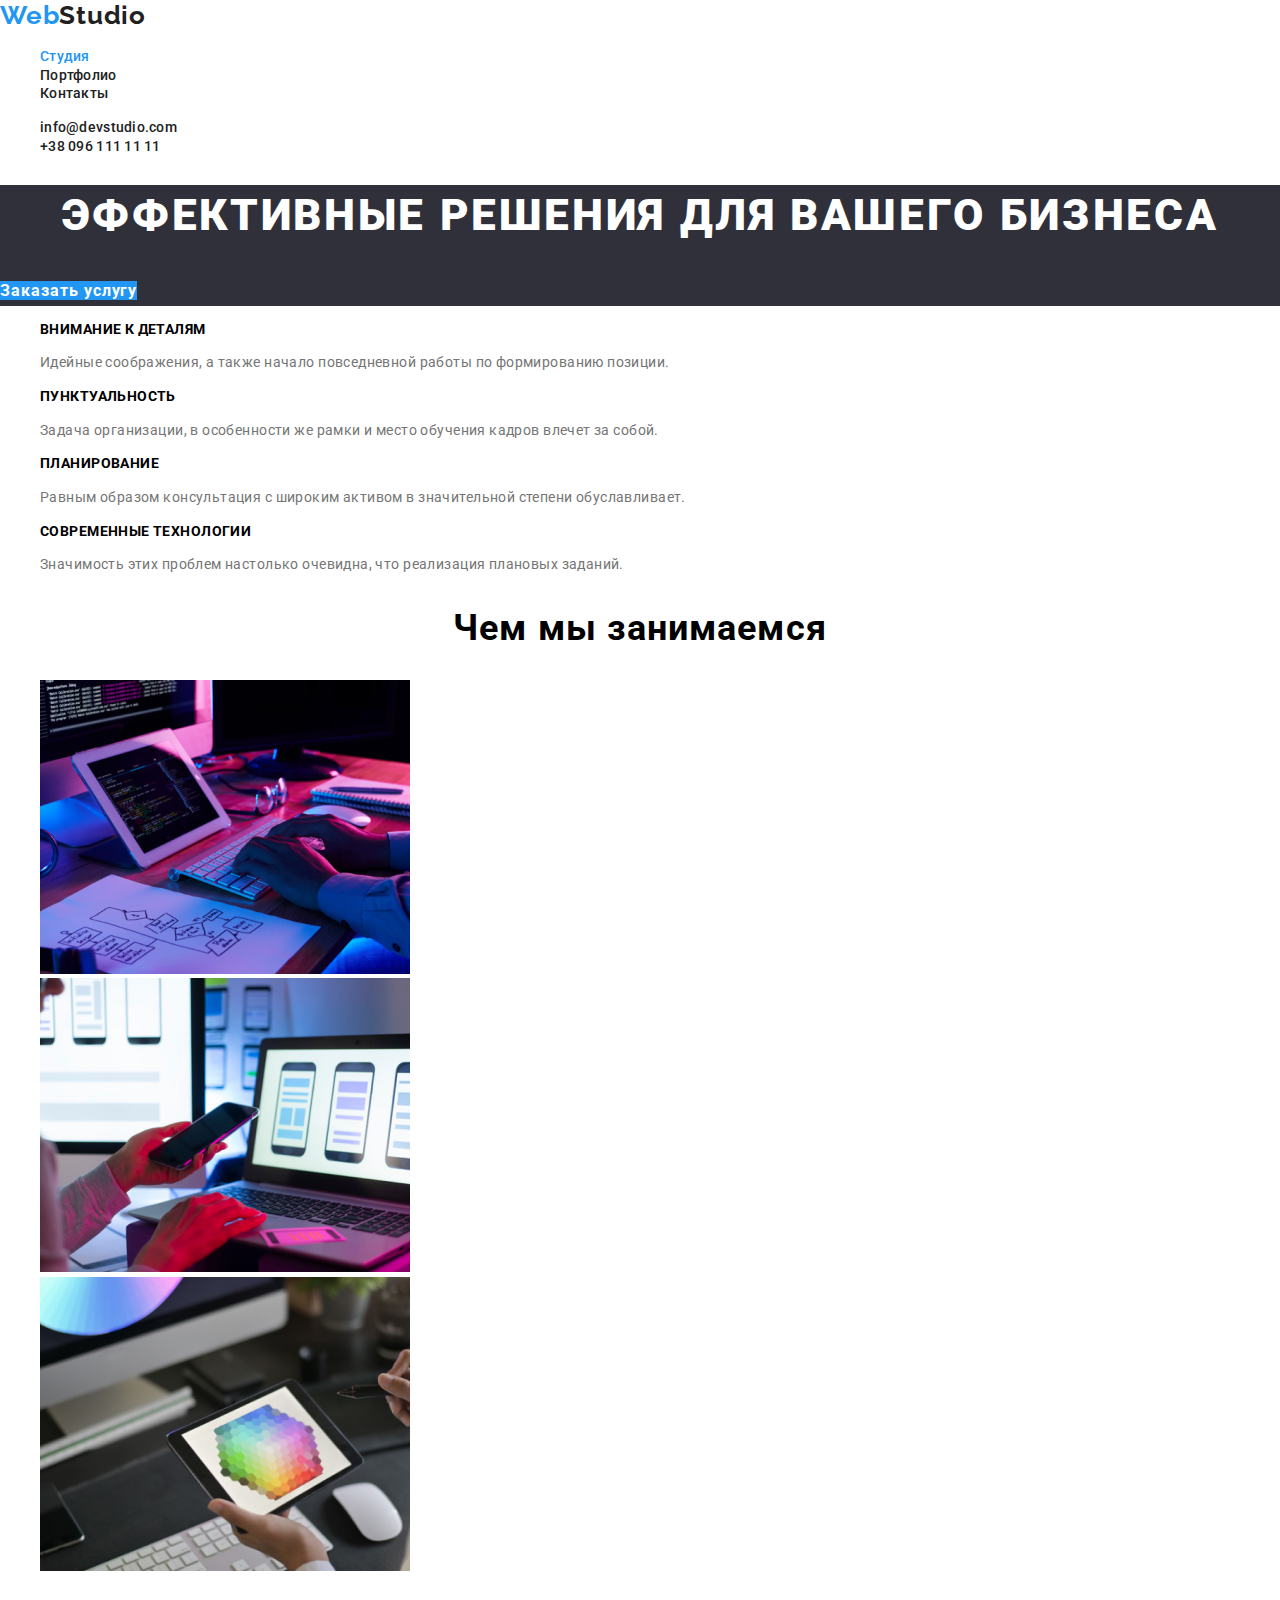
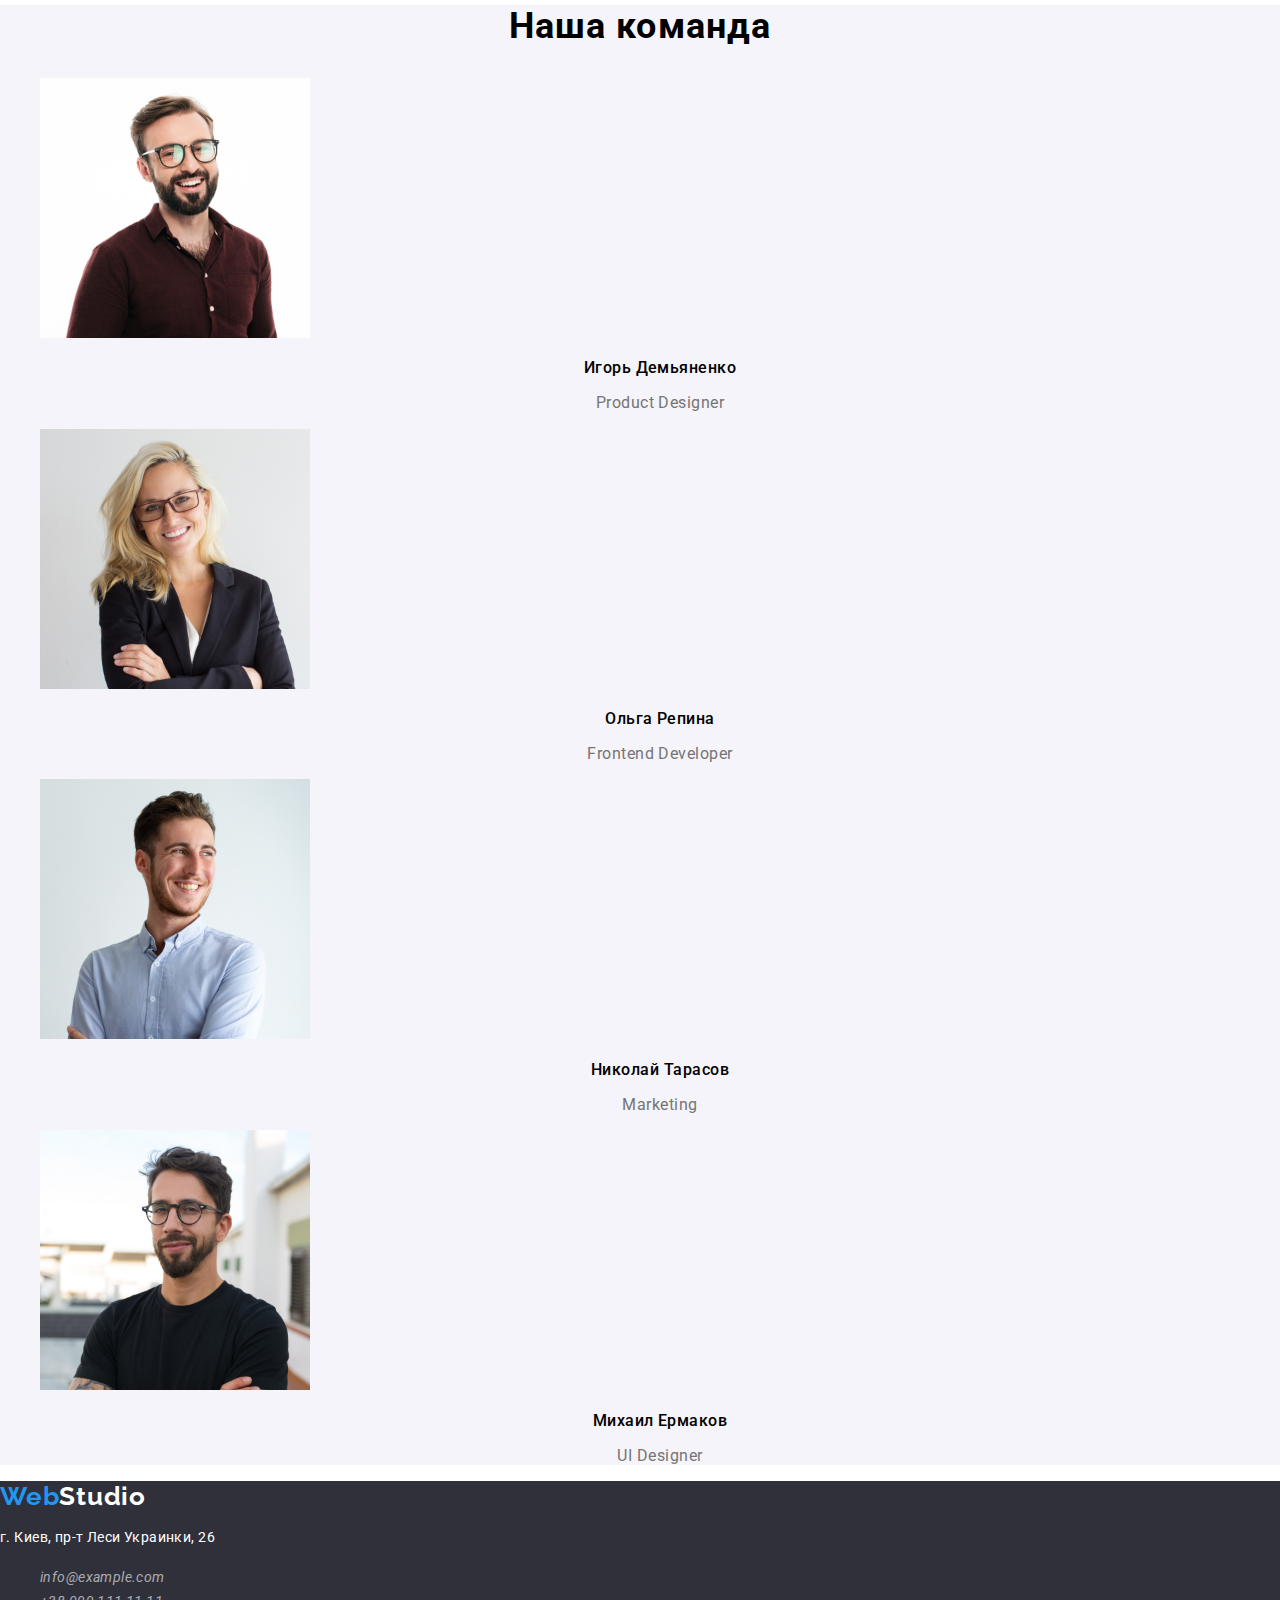
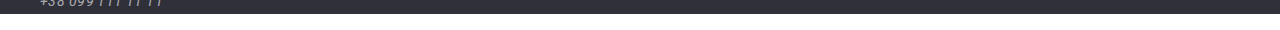
<file: index.html>
<!DOCTYPE html>
<html lang="ru">
  <head>
    <meta charset="UTF-8" />
    <meta name="viewport" content="width=device-width, initial-scale=1.0" />
    <title>Web Studio</title>
    <link rel="preconnect" href="https://fonts.gstatic.com" />
    <link
      href="https://fonts.googleapis.com/css2?family=Raleway:wght@700&family=Roboto:ital,wght@0,400;0,500;0,700;1,900&display=swap"
      rel="stylesheet"
    />
    <link rel="stylesheet" href="./css/modern-normalize.css" />
    <link rel="stylesheet" href="./css/common.css" />
    <link rel="stylesheet" href="./css/main.css" />
  </head>
  <body>
    <header class="header">
      <a href="./index.html" class="logo"
        ><span class="web">Web</span
        ><span class="header-studio">Studio</span></a
      >
      <nav>
        <ul class="site-nav list">
          <li><a href="#" class="link current">Студия</a></li>
          <li><a href="./portfolio.html" class="link">Портфолио</a></li>
          <li><a href="#" class="link">Контакты</a></li>
        </ul>
      </nav>

      <ul class="site-nav list">
        <li>
          <a href="mailto:info@devstudio.com" class="link"
            >info@devstudio.com</a
          >
        </li>
        <li><a href="tel:+380961111111" class="link">+38 096 111 11 11</a></li>
      </ul>
    </header>
    <main>
      <div>
        <section class="hero">
          <h1 class="hero-header">Эффективные решения для вашего бизнеса</h1>
          <!-- <button class="btn">Заказать услугу</button> -->
          <a href="#" class="btn">Заказать услугу</a>
        </section>
      </div>
      <section class="advantages">
        <h2 class="visually-hidden">Преимущества</h2>
        <ul class="list">
          <li>
            <h3 class="pretitle">Внимание к деталям</h3>
            <p class="advantages-text">
              Идейные соображения, а также начало повседневной работы по
              формированию позиции.
            </p>
          </li>
          <li>
            <h3 class="pretitle">Пунктуальность</h3>
            <p class="advantages-text">
              Задача организации, в особенности же рамки и место обучения кадров
              влечет за собой.
            </p>
          </li>
          <li>
            <h3 class="pretitle">Планирование</h3>
            <p class="advantages-text">
              Равным образом консультация с широким активом в значительной
              степени обуславливает.
            </p>
          </li>
          <li>
            <h3 class="pretitle">Современные технологии</h3>
            <p class="advantages-text">
              Значимость этих проблем настолько очевидна, что реализация
              плановых заданий.
            </p>
          </li>
        </ul>
      </section>
      <section class="task">
        <h2 class="title">Чем мы занимаемся</h2>
        <ul class="list">
          <li>
            <img src="./image/computer.png" alt="компьютер" width="370" />
          </li>
          <li><img src="./image/laptop.png" alt="ноутбук" width="370" /></li>
          <li><img src="./image/tablet.png" alt="планшет" width="370" /></li>
        </ul>
      </section>
      <section class="team">
        <h2 class="title">Наша команда</h2>
        <ul class="list">
          <li>
            <img src="./image/ihor.jpg" alt="Игорь Демьяненко" width="270" />
            <h3 class="team-pretitle">Игорь Демьяненко</h3>
            <p lang="en" class="position">Product Designer</p>
          </li>
          <li>
            <img src="./image/olha.jpg" alt="Ольга Репина" width="270" />
            <h3 class="team-pretitle">Ольга Репина</h3>
            <p lang="en" class="position">Frontend Developer</p>
          </li>
          <li>
            <img src="./image/nikolai.jpg" alt="Николай Тарасов" width="270" />
            <h3 class="team-pretitle">Николай Тарасов</h3>
            <p lang="en" class="position">Marketing</p>
          </li>
          <li>
            <img src="./image/misha.jpg" alt="Михаил Ермаков" width="270" />
            <h3 class="team-pretitle">Михаил Ермаков</h3>
            <p lang="en" class="position">UI Designer</p>
          </li>
        </ul>
      </section>
    </main>
    <footer class="footer">
      <a href="./index.html" class="logo"
        ><span class="web">Web</span
        ><span class="footer-studio">Studio</span></a
      >
      <address>
        <p class="address">г. Киев, пр-т Леси Украинки, 26</p>
        <ul class="footer list">
          <li>
            <a href="mailto:info@example.com" class="footer-link"
              >info@example.com</a
            >
          </li>
          <li>
            <a href="tel:+380991111111:" class="footer-link"
              >+38 099 111 11 11</a
            >
          </li>
        </ul>
      </address>
    </footer>
  </body>
</html>
</file>
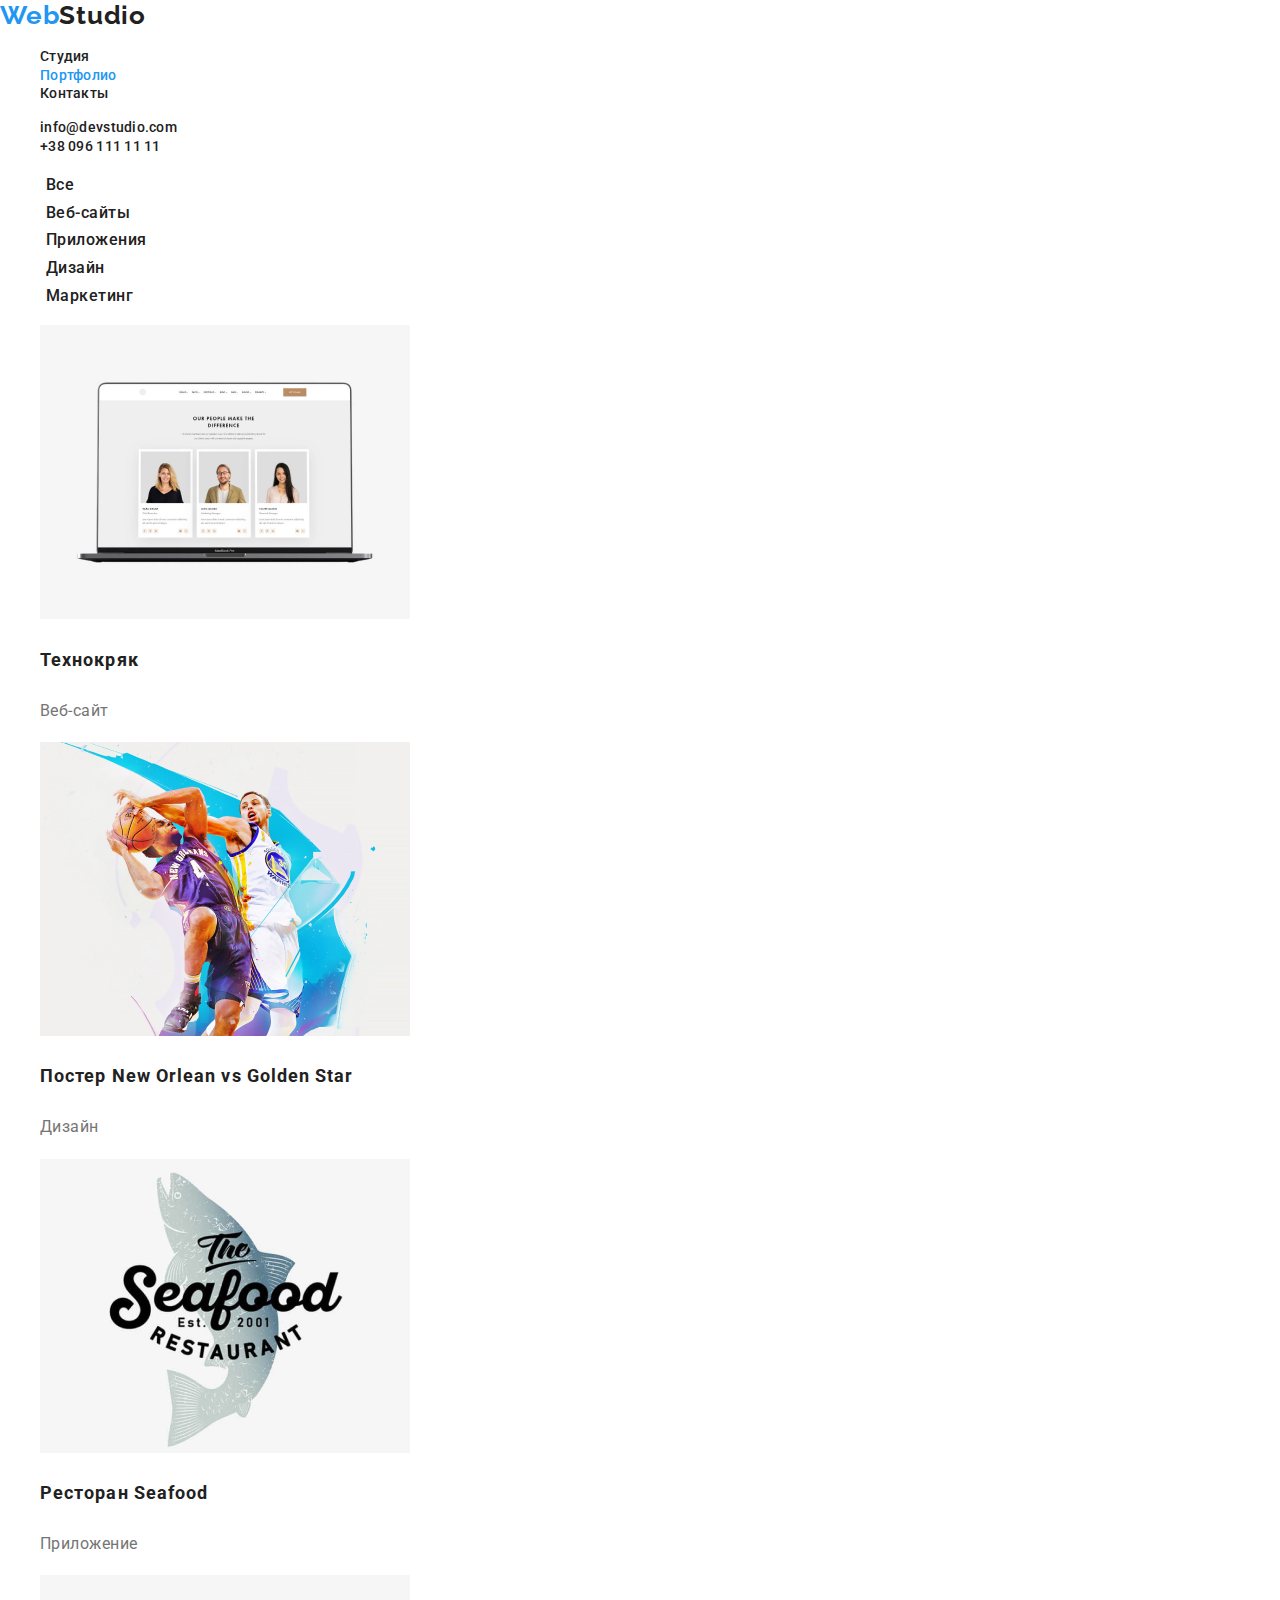
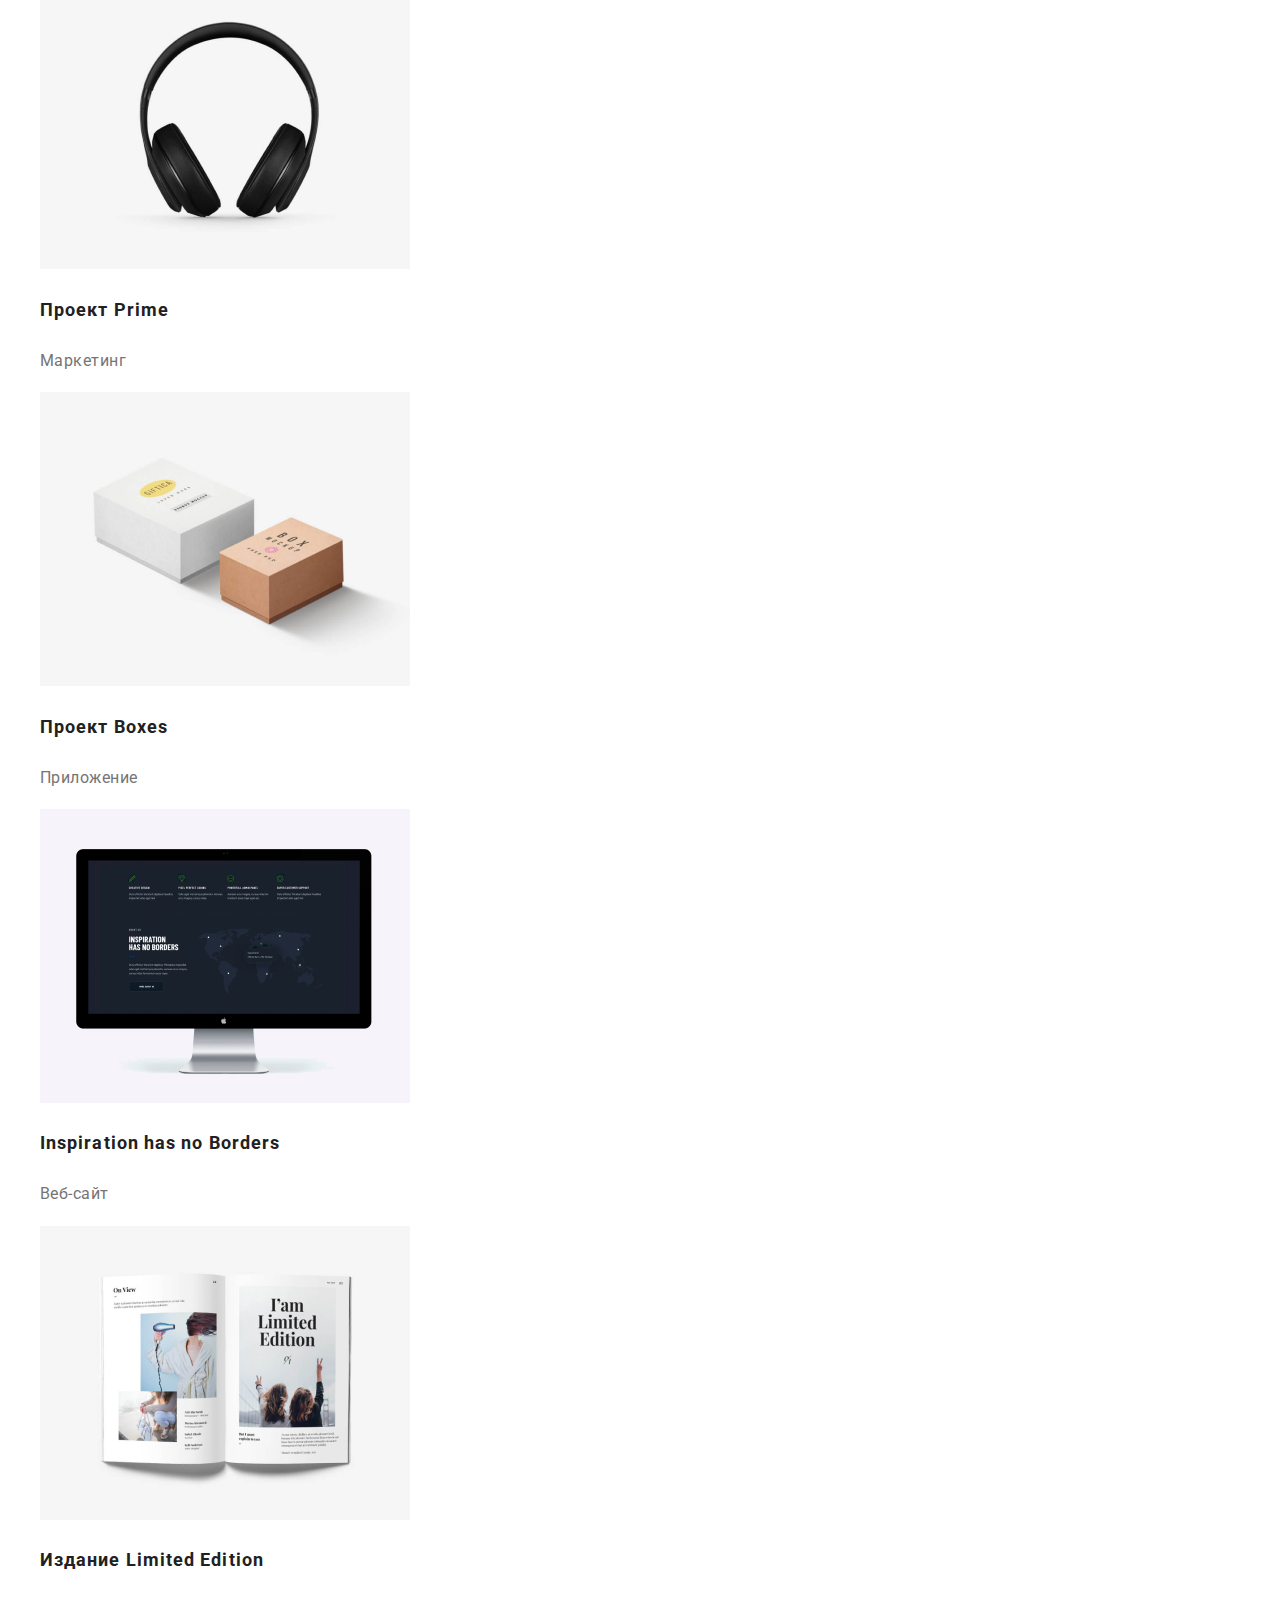
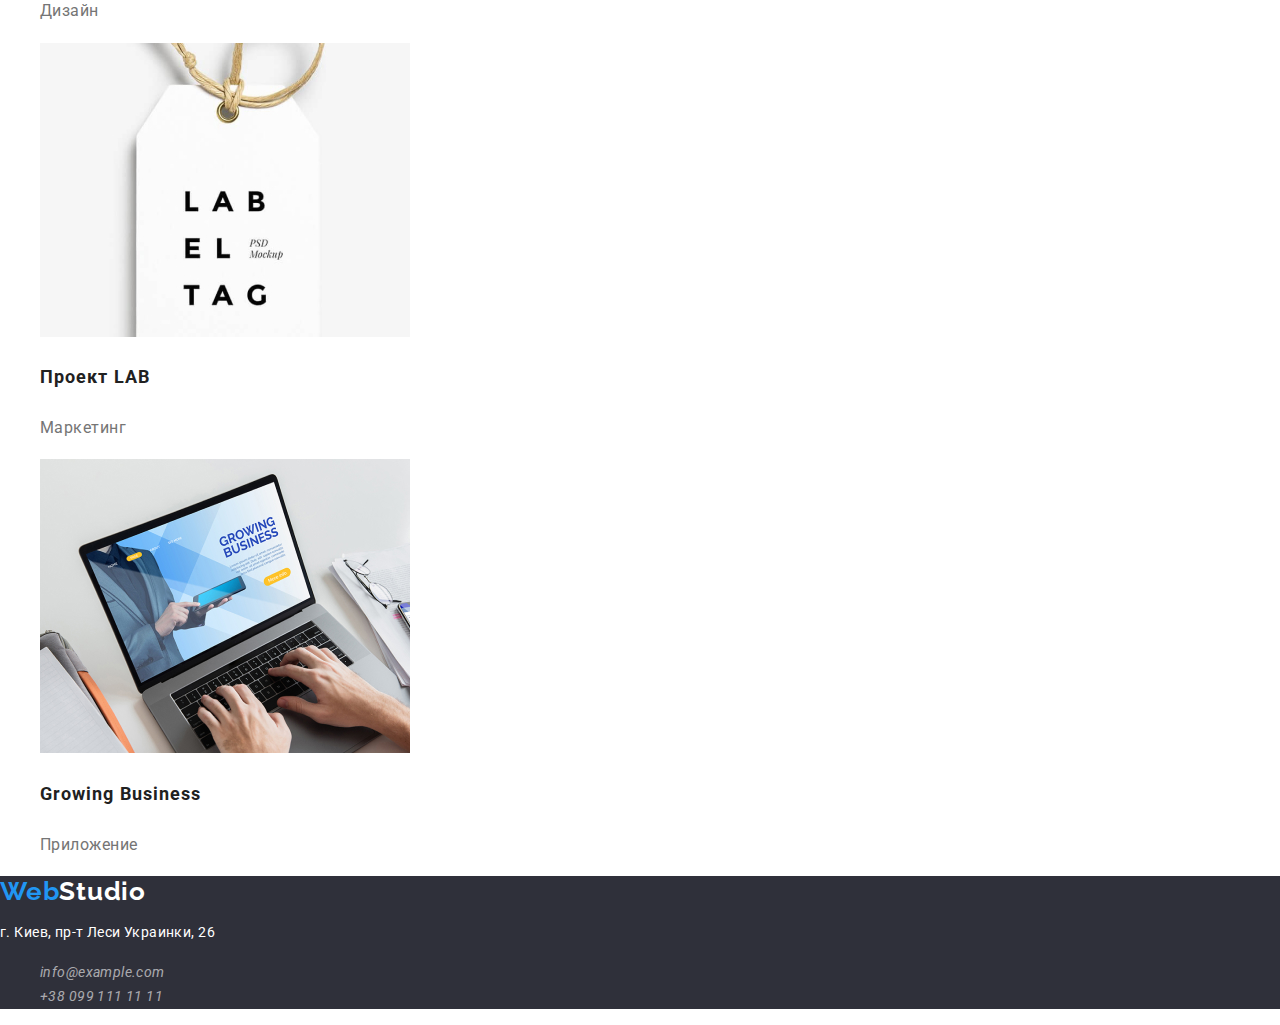
<file: portfolio.html>
<!DOCTYPE html>
<html lang="ru">
  <head>
    <meta charset="UTF-8" />
    <meta name="viewport" content="width=device-width, initial-scale=1.0" />
    <title>WebStudio</title>
    <link rel="preconnect" href="https://fonts.gstatic.com" />
    <link
      href="https://fonts.googleapis.com/css2?family=Raleway:wght@700&family=Roboto:ital,wght@0,400;0,500;0,700;1,900&display=swap"
      rel="stylesheet"
    />
    <link rel="stylesheet" href="./css/modern-normalize.css" />
    <link rel="stylesheet" href="./css/common.css" />
    <link rel="stylesheet" href="./css/portfolio.css" />
  </head>
  <body>
    <header class="header">
      <a href="./index.html" class="logo"
        ><span class="web">Web</span
        ><span class="header-studio">Studio</span></a
      >
      <nav>
        <ul class="site-nav list">
          <li><a href="./index.html" class="link">Студия</a></li>
          <li><a href="#" class="link current">Портфолио</a></li>
          <li><a href="#" class="link">Контакты</a></li>
        </ul>
      </nav>

      <ul class="site-nav list">
        <li>
          <a href="mailto:info@devstudio.com" class="link"
            >info@devstudio.com</a
          >
        </li>
        <li><a href="tel:+380961111111" class="link">+38 096 111 11 11</a></li>
      </ul>
    </header>
    <main>
      <section class="portfolio">
        <h1 class="visually-hidden">Портфолио</h1>
        <ul class="portfolio-button">
          <li><button type="button" class="btn-title">Все</button></li>
          <li><button type="button" class="btn-title">Веб-сайты</button></li>
          <li><button type="button" class="btn-title">Приложения</button></li>
          <li><button type="button" class="btn-title">Дизайн</button></li>
          <li><button type="button" class="btn-title">Маркетинг</button></li>
        </ul>
        <h2 class="visually-hidden">Примеры</h2>
        <ul class="examples">
          <li>
            <img src="./image/technokriak.jpg" alt="технокряк" width="370" />
            <h3 class="pretitle">Технокряк</h3>
            <p>Веб-сайт</p>
          </li>
          <li>
            <img
              src="./image/NewOrlean.jpg"
              alt="Постер New Orlean vs Golden Star"
              width="370"
            />
            <h3 class="pretitle">Постер New Orlean vs Golden Star</h3>
            <p>Дизайн</p>
          </li>
          <li>
            <img src="./image/Seafood.jpg" alt="Ресторан Seafood" width="370" />
            <h3 class="pretitle">Ресторан Seafood</h3>
            <p>Приложение</p>
          </li>
          <li>
            <img src="./image/Prime.jpg" alt="Проект Prime" width="370" />
            <h3 class="pretitle">Проект Prime</h3>
            <p>Маркетинг</p>
          </li>
          <li>
            <img src="./image/Boxes.jpg" alt="Проект Boxes" width="370" />
            <h3 class="pretitle">Проект Boxes</h3>
            <p>Приложение</p>
          </li>
          <li>
            <img
              src="./image/Inspiration.jpg"
              alt="Inspiration has no Borders"
              width="370"
            />
            <h3 class="pretitle">Inspiration has no Borders</h3>
            <p>Веб-сайт</p>
          </li>
          <li>
            <img
              src="./image/Edition.jpg"
              alt="Издание Limited Edition"
              width="370"
            />
            <h3 class="pretitle">Издание Limited Edition</h3>
            <p>Дизайн</p>
          </li>
          <li>
            <img src="./image/LAB.jpg" alt="Проект LAB" width="370" />
            <h3 class="pretitle">Проект LAB</h3>
            <p>Маркетинг</p>
          </li>
          <li>
            <img
              src="./image/GrowingBusiness.jpg"
              alt="Growing Business"
              width="370"
            />
            <h3 class="pretitle">Growing Business</h3>
            <p>Приложение</p>
          </li>
        </ul>
      </section>
    </main>
    <footer class="footer">
      <a href="./index.html" class="logo"
        ><span class="web">Web</span
        ><span class="footer-studio">Studio</span></a
      >
      <address>
        <p class="address">г. Киев, пр-т Леси Украинки, 26</p>
        <ul class="footer list">
          <li>
            <a href="mailto:info@example.com" class="footer-link"
              >info@example.com</a
            >
          </li>
          <li>
            <a href="tel:+380991111111:" class="footer-link"
              >+38 099 111 11 11</a
            >
          </li>
        </ul>
      </address>
    </footer>
  </body>
</html>
</file>
<file: css/common.css>
:root {
  --primary-blue: rgba(33, 150, 243, 1);
  --bg-black: rgba(47, 48, 58, 1);
  --bg-sect-white: rgba(245, 244, 250, 1);

  --hdr-text-black: rgba(33, 33, 33, 1);
  --primary-white: rgba(255, 255, 255, 1);
  --main-text-grey: rgba(117, 117, 117, 1);
  --ftr-text-grey-op60: rgba(255, 255, 255, 0.6);
}

body {
  font-family: 'Roboto', sans-serif;
  background-color: var(--primary-white);
}

a {
  text-decoration: none;
}

ul {
  list-style: none;
}

.visually-hidden {
  position: absolute;
  width: 1px;
  height: 1px;
  margin: -1px;
  border: 0;
  padding: 0;
  white-space: nowrap;
  clip-path: inset(100%);
  clip: rect(0 0 0 0);
  overflow: hidden;
}

.logo {
  font-family: 'Raleway', sans-serif;
  font-weight: bold;
  font-size: 26px;
  line-height: 1.2;
  letter-spacing: 0.03em;
}

.web {
  color: var(--primary-blue);
}

.header-studio {
  color: var(--hdr-text-black);
}

.site-nav .link {
  font-weight: 500;
  font-size: 14px;
  line-height: 1.1;
  letter-spacing: 0.02em;
  color: var(--hdr-text-black);
}

.site-nav .link:hover,
.site-nav .link:focus {
  color: var(--primary-blue);
}

.site-nav .link.current {
  color: var(--primary-blue);
}

footer {
  background-color: var(--bg-black);
}

.address {
  font-weight: 400;
  font-size: 14px;
  font-style: normal;
  line-height: 1.7;
  letter-spacing: 0.03em;
  color: var(--primary-white);
}

.footer-link {
  font-weight: 400;
  font-size: 14px;
  line-height: 1.7;
  letter-spacing: 0.03em;
  color: var(--ftr-text-grey-op60);
}

.footer-link:hover,
.footer-link:focus {
  color: var(--primary-blue);
}

.footer-studio {
  color: var(--primary-white);
}
</file>
<file: css/main.css>
:root {
  --primary-blue: rgba(33, 150, 243, 1);
  --bg-black: rgba(47, 48, 58, 1);
  --bg-sect-white: rgba(245, 244, 250, 1);

  --hdr-text-black: rgba(33, 33, 33, 1);
  --primary-white: rgba(255, 255, 255, 1);
  --main-text-grey: rgba(117, 117, 117, 1);
  --ftr-text-grey-op60: rgba(255, 255, 255, 0.6);
}

.hero {
  background-color: var(--bg-black);
}

.hero-header {
  font-weight: 900;
  font-size: 44px;
  line-height: 1.4;
  text-align: center;
  letter-spacing: 0.06em;
  text-transform: uppercase;
  color: var(--primary-white);
}

.btn {
  background-color: var(--primary-blue);
  color: var(--primary-white);
  font-weight: bold;
  font-size: 16px;
  line-height: 1.9;
  text-align: center;
  letter-spacing: 0.06em;
}

.title {
  font-weight: bold;
  font-size: 36px;
  line-height: 1.2;
  text-align: center;
  letter-spacing: 0.03em;
}

.pretitle {
  font-weight: bold;
  font-size: 14px;
  line-height: 1.1;
  letter-spacing: 0.03em;
  text-transform: uppercase;
}

.team {
  background-color: var(--bg-sect-white);
}

.team-pretitle {
  font-weight: 500;
  font-size: 16px;
  line-height: 1.2;
  text-align: center;
  letter-spacing: 0.03em;
}

.advantages-text {
  font-weight: normal;
  font-size: 14px;
  line-height: 1.7;
  letter-spacing: 0.03em;
  color: var(--main-text-grey);
}

.position {
  font-weight: normal;
  font-size: 16px;
  line-height: 1.2;
  text-align: center;
  letter-spacing: 0.03em;
  color: var(--main-text-grey);
}
</file>
<file: css/portfolio.css>
.btn-title {
  font-weight: 500;
  font-size: 16px;
  line-height: 1.6;
  text-align: center;
  letter-spacing: 0.03em;
  color: var(--hdr-text-black);
  background-color: var(--bg-section-white);
  border: none;
  border-radius: 4px;
}

.btn-title:hover,
.btn-title:focus,
.btn-title:active {
  background-color: var(--primary-blue);
  color: var(--primary-white);
  outline: none;
}

.examples .pretitle {
  font-weight: bold;
  font-size: 18px;
  line-height: 2;
  letter-spacing: 0.06em;
  color: var(--hdr-text-black);
}

.examples p {
  font-weight: normal;
  font-size: 16px;
  line-height: 1.9;
  letter-spacing: 0.03em;
  color: var(--main-text-grey);
}
</file>
